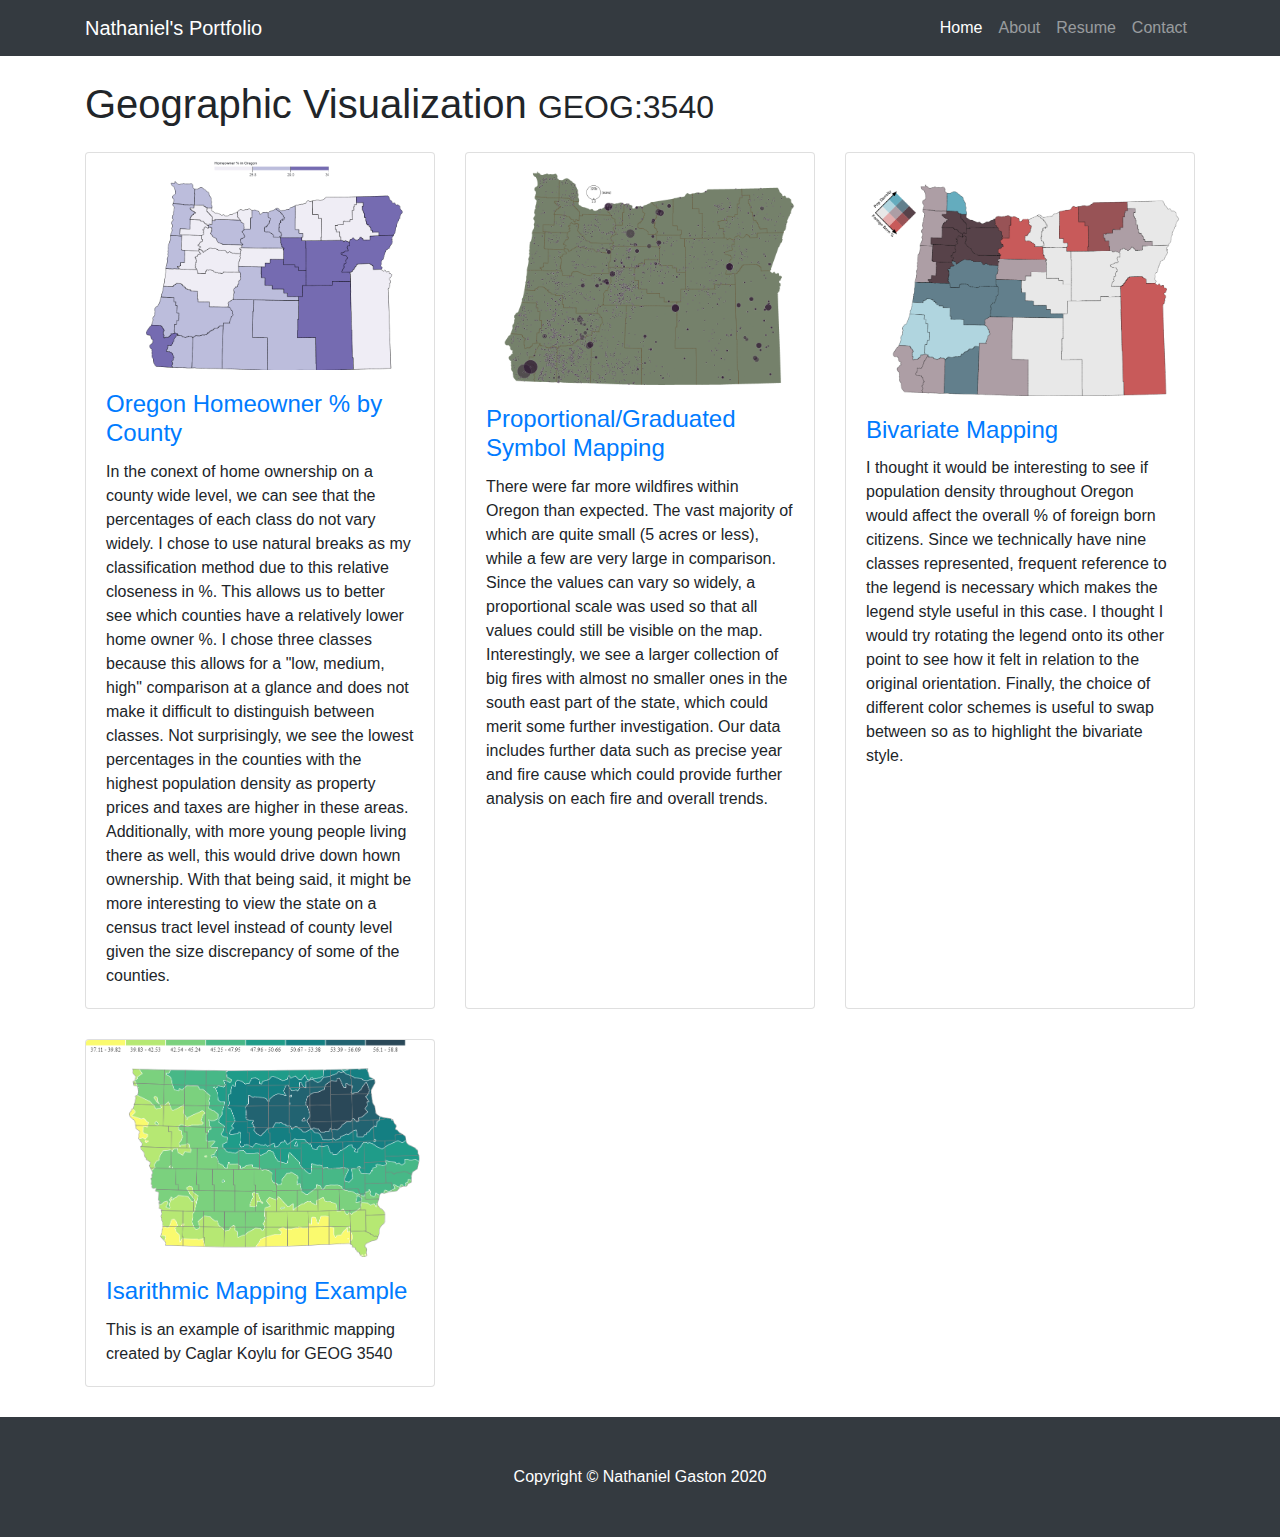
<file: index.html>
<!DOCTYPE html>
<html lang="en">

  <head>

    <meta charset="utf-8">
    <meta name="viewport" content="width=device-width, initial-scale=1, shrink-to-fit=no">
    <meta name="description" content="">
    <meta name="author" content="">

    <title>GeoVis Portfolio</title>

    <!-- Bootstrap core CSS -->
    <link href="vendor/bootstrap/css/bootstrap.min.css" rel="stylesheet">

    <!-- Custom styles for this template -->
    <link href="css/3-col-portfolio.css" rel="stylesheet">

  </head>

  <body>

    <!-- Navigation -->
    <nav class="navbar navbar-expand-lg navbar-dark bg-dark fixed-top">
      <div class="container">
        <a class="navbar-brand" href="#">Nathaniel's Portfolio</a>
        <button class="navbar-toggler" type="button" data-toggle="collapse" data-target="#navbarResponsive" aria-controls="navbarResponsive" aria-expanded="false" aria-label="Toggle navigation">
          <span class="navbar-toggler-icon"></span>
        </button>
        <div class="collapse navbar-collapse" id="navbarResponsive">
          <ul class="navbar-nav ml-auto">
            <li class="nav-item active">
              <a class="nav-link" href="index.html">Home
                <span class="sr-only">(current)</span>
              </a>
            </li>
            <li class="nav-item">
              <a class="nav-link" href="shortbio.html">About</a>
            </li>
            <li class="nav-item">
              <a class="nav-link" href="files/NatGastonResumeAvoDataAnalyst.pdf">Resume</a>
            </li>
            <li class="nav-item">
              <a class="nav-link" href="mailto:nathaniel-gaston@uiowa.edu">Contact</a>
            </li>
          </ul>
        </div>
      </div>
    </nav>

    <!-- Page Content -->
    <div class="container">

      <!-- Page Heading -->
      <h1 class="my-4">Geographic Visualization
        <small>GEOG:3540</small>
      </h1>

      <div class="row">
        <div class="col-lg-4 col-sm-6 portfolio-item">
          <div class="card h-100">
            <a href="https://observablehq.com/@gcnat/choropleth-mapping-geog-3540-assignment-2"><img class="card-img-top" src="images/choropleth.png" alt=""></a>
            <div class="card-body">
              <h4 class="card-title">
                <a href="https://observablehq.com/@gcnat/choropleth-mapping-geog-3540-assignment-2">Oregon Homeowner % by County</a>
              </h4>
              <p class="card-text">In the conext of home ownership on a county wide level, we can see that the percentages of each class do not vary widely. I chose to use natural breaks as my classification method due to this relative closeness in %. This allows us to better see which counties have a relatively lower home owner %. I chose three classes because this allows for a "low, medium, high" comparison at a glance and does not make it difficult to distinguish between classes. Not surprisingly, we see the lowest percentages in the counties with the highest population density as property prices and taxes are higher in these areas. Additionally, with more young people living there as well, this would drive down hown ownership. With that being said, it might be more interesting to view the state on a census tract level instead of county level given the size discrepancy of some of the counties.</p>
            </div>
          </div>
        </div>
        <div class="col-lg-4 col-sm-6 portfolio-item">
          <div class="card h-100">
            <a href="https://observablehq.com/@gcnat/assignment-3-proportional-graduated-symbol-mapping"><img class="card-img-top" src="images/proportionalSymbols.png" alt=""></a>
            <div class="card-body">
              <h4 class="card-title">
                <a href="https://observablehq.com/@gcnat/assignment-3-proportional-graduated-symbol-mapping">Proportional/Graduated Symbol Mapping</a>
              </h4>
              <p class="card-text">There were far more wildfires within Oregon than expected. The vast majority of which are quite small (5 acres or less), while a few are very large in comparison. Since the values can vary so widely, a proportional scale was used so that all values could still be visible on the map. Interestingly, we see a larger collection of big fires with almost no smaller ones in the south east part of the state, which could merit some further investigation. Our data includes further data such as precise year and fire cause which could provide further analysis on each fire and overall trends.</p>
            </div>
          </div>
        </div>
        <div class="col-lg-4 col-sm-6 portfolio-item">
          <div class="card h-100">
            <a href="https://observablehq.com/@gcnat/assignment-4-bivariate-choropleth-mapping"><img class="card-img-top" src="images/bivariate.png" alt=""></a>
            <div class="card-body">
              <h4 class="card-title">
                <a href="https://observablehq.com/@gcnat/assignment-4-bivariate-choropleth-mapping">Bivariate Mapping</a>
              </h4>
              <p class="card-text">I thought it would be interesting to see if population density throughout Oregon would affect the overall % of foreign born citizens. Since we technically have nine classes represented, frequent reference to the legend is necessary which makes the legend style useful in this case. I thought I would try rotating the legend onto its other point to see how it felt in relation to the original orientation. Finally, the choice of different color schemes is useful to swap between so as to highlight the bivariate style.</p>
            </div>
          </div>
        </div>
        <div class="col-lg-4 col-sm-6 portfolio-item">
          <div class="card h-100">
            <a href="https://observablehq.com/@caglarkoylu/isarithmic-mapping-geog-3540"><img class="card-img-top" src="images/isarithmic.png" alt=""></a>
            <div class="card-body">
              <h4 class="card-title">
                <a href="https://observablehq.com/@caglarkoylu/isarithmic-mapping-geog-3540">Isarithmic Mapping Example</a>
              </h4>
              <p class="card-text">This is an example of isarithmic mapping created by Caglar Koylu for GEOG 3540</p>
            </div>
          </div>
        </div>
      </div>
      <!-- /.row -->

      <!-- Pagination -->
      <!--Comment out the pages as they are not necessary at this time
      <ul class="pagination justify-content-center">
        <li class="page-item">
          <a class="page-link" href="#" aria-label="Previous">
            <span aria-hidden="true">&laquo;</span>
            <span class="sr-only">Previous</span>
          </a>
        </li>
        <li class="page-item">
          <a class="page-link" href="#">1</a>
        </li>
        <li class="page-item">
          <a class="page-link" href="#">2</a>
        </li>
        <li class="page-item">
          <a class="page-link" href="#">3</a>
        </li>
        <li class="page-item">
          <a class="page-link" href="#" aria-label="Next">
            <span aria-hidden="true">&raquo;</span>
            <span class="sr-only">Next</span>
          </a>
        </li>
      </ul>
    -->
    </div>
    <!-- /.container -->

    <!-- Footer -->
    <footer class="py-5 bg-dark">
      <div class="container">
        <p class="m-0 text-center text-white">Copyright &copy; Nathaniel Gaston 2020</p>
      </div>
      <!-- /.container -->
    </footer>

    <!-- Bootstrap core JavaScript -->
    <script src="vendor/jquery/jquery.min.js"></script>
    <script src="vendor/bootstrap/js/bootstrap.bundle.min.js"></script>

  </body>

</html>
</file>
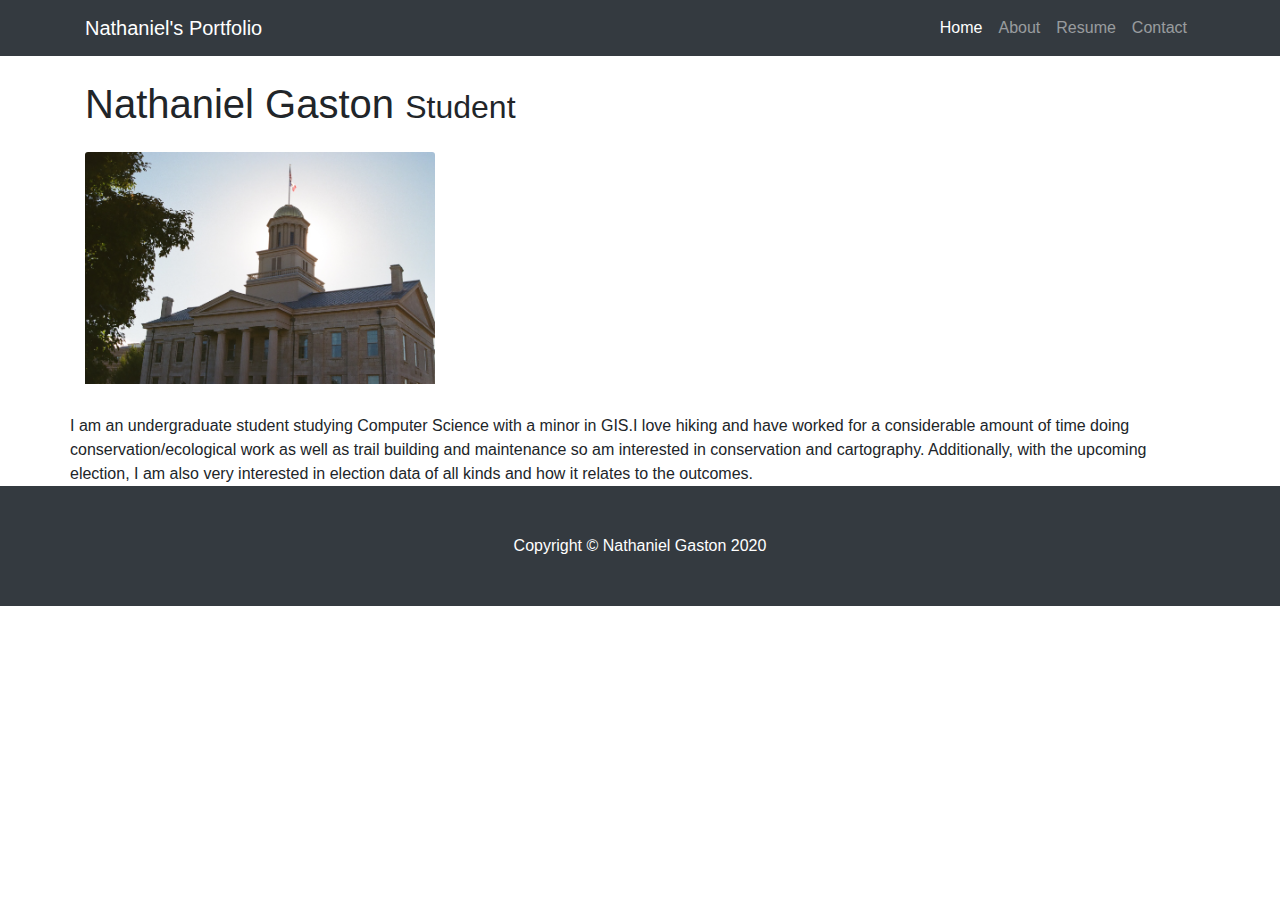
<file: shortbio.html>
<!DOCTYPE html>
<html lang="en">

  <head>

    <meta charset="utf-8">
    <meta name="viewport" content="width=device-width, initial-scale=1, shrink-to-fit=no">
    <meta name="description" content="">
    <meta name="author" content="">

    <title>GeoVis Portfolio</title>

    <!-- Bootstrap core CSS -->
    <link href="vendor/bootstrap/css/bootstrap.min.css" rel="stylesheet">

    <!-- Custom styles for this template -->
    <link href="css/3-col-portfolio.css" rel="stylesheet">

  </head>

  <body>

    <!-- Navigation -->
    <nav class="navbar navbar-expand-lg navbar-dark bg-dark fixed-top">
      <div class="container">
        <a class="navbar-brand" href="#">Nathaniel's Portfolio</a>
        <button class="navbar-toggler" type="button" data-toggle="collapse" data-target="#navbarResponsive" aria-controls="navbarResponsive" aria-expanded="false" aria-label="Toggle navigation">
          <span class="navbar-toggler-icon"></span>
        </button>
        <div class="collapse navbar-collapse" id="navbarResponsive">
          <ul class="navbar-nav ml-auto">
            <li class="nav-item active">
              <a class="nav-link" href="index.html">Home
                <span class="sr-only">(current)</span>
              </a>
            </li>
            <li class="nav-item">
              <a class="nav-link" href="shortbio.html">About</a>
            </li>
            <li class="nav-item">
              <a class="nav-link" href="files/NatGastonResumeAvoDataAnalyst.pdf">Resume</a>
            </li>
            <li class="nav-item">
              <a class="nav-link" href="mailto:nathaniel-gaston@uiowa.edu">Contact</a>
            </li>
          </ul>
        </div>
      </div>
    </nav>

    <!-- Page Content -->
    <div class="container">

      <!-- Page Heading -->
      <h1 class="my-4">Nathaniel Gaston
        <small>Student</small>
      </h1>

      <div class="row">
        <div class="col-lg-4 col-sm-6 portfolio-item">
          <img class="card-img-top" src="images/000308220020.jpg" alt="">
        </div>
        <p class = "card-text">I am an undergraduate student studying Computer Science with a minor in GIS.I love hiking and have worked for a considerable amount of time doing conservation/ecological work as well as trail building and maintenance so am interested in conservation and cartography. Additionally, with the upcoming election, I am also very interested in election data of all kinds and how it relates to the outcomes.</p>


      </div>
      <!-- /.row -->

      <!-- Pagination -->
      <!--
      <ul class="pagination justify-content-center">
        <li class="page-item">
          <a class="page-link" href="#" aria-label="Previous">
            <span aria-hidden="true">&laquo;</span>
            <span class="sr-only">Previous</span>
          </a>
        </li>
        <li class="page-item">
          <a class="page-link" href="#">1</a>
        </li>
        <li class="page-item">
          <a class="page-link" href="#">2</a>
        </li>
        <li class="page-item">
          <a class="page-link" href="#">3</a>
        </li>
        <li class="page-item">
          <a class="page-link" href="#" aria-label="Next">
            <span aria-hidden="true">&raquo;</span>
            <span class="sr-only">Next</span>
          </a>
        </li>
      </ul>
    -->
    </div>
    <!-- /.container -->

    <!-- Footer -->
    <footer class="py-5 bg-dark">
      <div class="container">
        <p class="m-0 text-center text-white">Copyright &copy; Nathaniel Gaston 2020</p>
      </div>
      <!-- /.container -->
    </footer>

    <!-- Bootstrap core JavaScript -->
    <script src="vendor/jquery/jquery.min.js"></script>
    <script src="vendor/bootstrap/js/bootstrap.bundle.min.js"></script>

  </body>

</html>
</file>
<file: css/3-col-portfolio.css>
/*!
 * Start Bootstrap - 3 Col Portfolio (https://startbootstrap.com/template-overviews/3-col-portfolio)
 * Copyright 2013-2018 Start Bootstrap
 * Licensed under MIT (https://github.com/BlackrockDigital/startbootstrap-3-col-portfolio/blob/master/LICENSE)
 */

body {
  padding-top: 54px;
}

@media (min-width: 992px) {
  body {
    padding-top: 56px;
  }
}

.portfolio-item {
  margin-bottom: 30px;
}

.pagination {
  margin-bottom: 30px;
}
</file>
